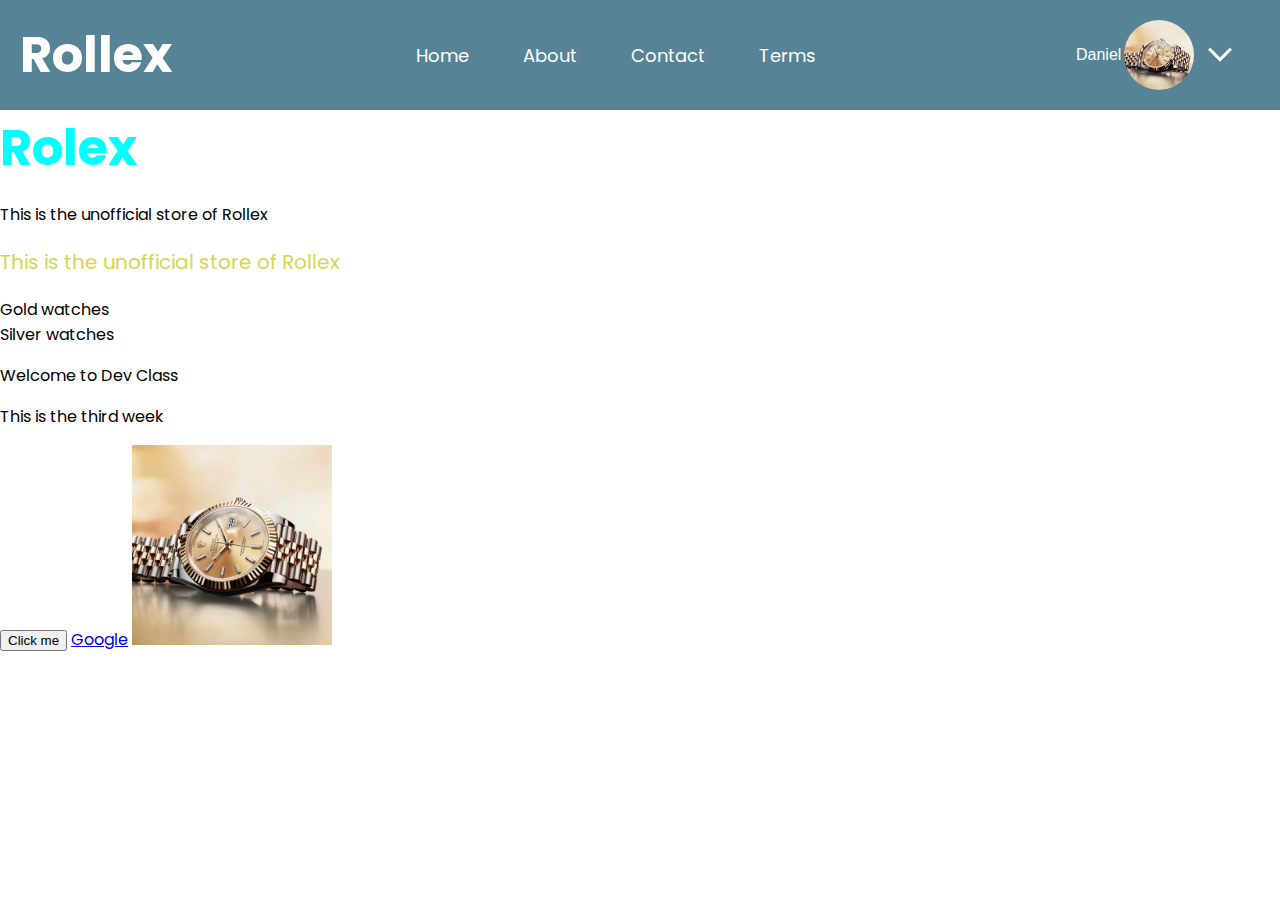
<file: index.html>
<!DOCTYPE html>
<html lang="en">

<head>
    <meta charset="UTF-8">
    <meta name="viewport" content="width=device-width, initial-scale=1.0">
    <title>Document</title>
    <link rel="preconnect" href="https://fonts.googleapis.com">
    <link rel="preconnect" href="https://fonts.gstatic.com" crossorigin>
    <link
        href="https://fonts.googleapis.com/css2?family=Poppins:ital,wght@0,100;0,200;0,300;0,400;0,500;0,600;0,700;0,800;0,900;1,100;1,200;1,300;1,400;1,500;1,600;1,700;1,800;1,900&display=swap"
        rel="stylesheet">
    <link rel="stylesheet" href="./styles/header.css">
    <link rel="stylesheet" href="./styles/index.css">
    <title>Document</title>

    <!-- <style>
        h1 {
            color: aqua;
            font-size: 50px;
        }
    </style> -->

</head>

<body>
    <header>
        <h1>Rollex</h1>


        <nav>
            <ul>
                <li>
                    <a href="index.html">Home</a>
                </li>

                <li>
                    <a href="about.html">About</a>
                </li>

                <li>
                    <a href="contact.html">Contact</a>
                </li>

                <li>
                    <a href="terms.html">Terms</a>
                </li>
            </ul>
        </nav>

        <button class="profile">
            <p>Daniel</p>
            <img src="./Gold rolex.webp" alt="profile">
            <svg xmlns="http://www.w3.org/2000/svg" height="48" viewBox="0 -960 960 960" width="48">
                <path d="M480-345 240-585l43-43 197 198 197-197 43 43-240 239Z" />
            </svg>

        </button>

        <button class="hamburger">
            <svg xmlns="http://www.w3.org/2000/svg" height="48" viewBox="0 -960 960 960" width="48">
                <path d="M120-240v-60h720v60H120Zm0-210v-60h720v60H120Zm0-210v-60h720v60H120Z" />
            </svg>
        </button>

    </header>

    <main>
        <h1>Rolex</h1>
        <p>This is the unofficial store of Rollex</p>
        <p style="color: #d5d555; font-size: 20px;">This is the unofficial store of Rollex</p>

        <u1>
            <li>Gold watches</li>
            <li>Silver watches</li>

        </u1>

        <p>Welcome to Dev Class</p>

        <p>This is the third week</p>



        <!-- <ol>
            <li>Brown watches</li>
            <li>White watches</li>
        </ol> -->

        <button>Click me</button>

        <a href="https://www.google.com">Google</a>

        <img src="./Gold rolex.webp" alt="ROLEX" width="200px" height="200px">
        <!-- <img src= "../Gold rolex.webp" alt= "">-->



    </main>

    <footer>

    </footer>

</body>

</html>
</file>
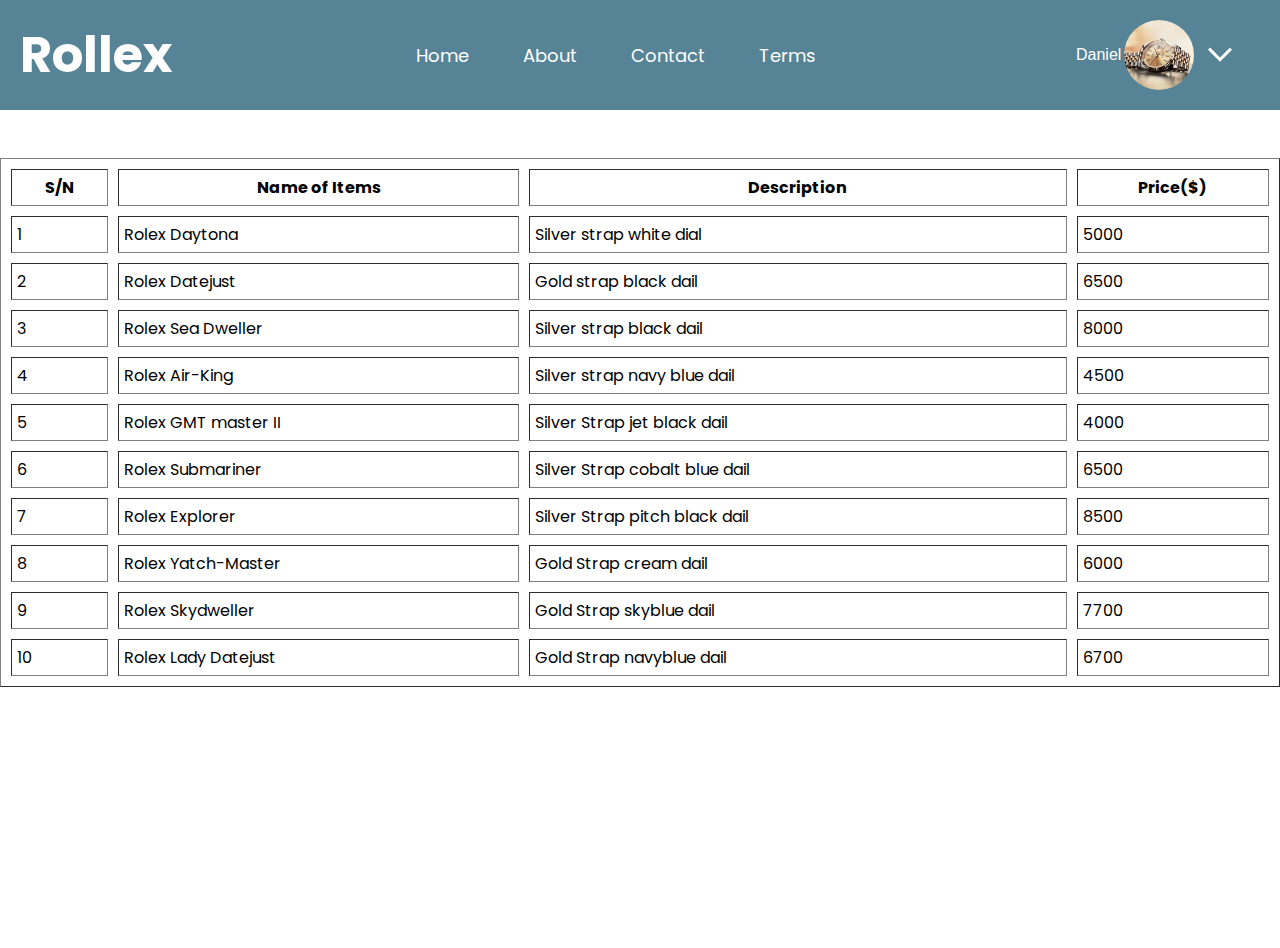
<file: about.html>
<!DOCTYPE html>
<html lang="en">

<head>
    <meta charset="UTF-8">
    <meta name="viewport" content="width=device-width, initial-scale=1.0">
    <title>Document</title>
    <link rel="preconnect" href="https://fonts.googleapis.com">
    <link rel="preconnect" href="https://fonts.gstatic.com" crossorigin>
    <link
        href="https://fonts.googleapis.com/css2?family=Poppins:ital,wght@0,100;0,200;0,300;0,400;0,500;0,600;0,700;0,800;0,900;1,100;1,200;1,300;1,400;1,500;1,600;1,700;1,800;1,900&display=swap"
        rel="stylesheet">
    <link rel="stylesheet" href="./styles/header.css">
    <title>About Us</title>

</head>

<body>
    <header>
        <h1>Rollex</h1>

        <nav>
            <ul>
                <li>
                    <a href="index.html">Home</a>
                </li>
                <li>
                    <a href="about.html">About</a>
                </li>
                <li>
                    <a href="contact.html">Contact</a>
                </li>
                <li>
                    <a href="terms.html">Terms</a>
                </li>
            </ul>
        </nav>

        <button class="profile">
            <p>Daniel</p>
            <img src="./Gold rolex.webp" alt="profile">
            <svg xmlns="http://www.w3.org/2000/svg" height="48" viewBox="0 -960 960 960" width="48">
                <path d="M480-345 240-585l43-43 197 198 197-197 43 43-240 239Z" />
            </svg>
        </button>

        <button class="hamburger">
            <svg xmlns="http://www.w3.org/2000/svg" height="48" viewBox="0 -960 960 960" width="48">
                <path d="M120-240v-60h720v60H120Zm0-210v-60h720v60H120Zm0-210v-60h720v60H120Z" />
            </svg>
        </button>


    </header>
    <h1>About page</h1>
    <main>
        <table border="1" cellspacing="10px" cellpadding="5px" width="100%">
            <thead>
                <tr>
                    <th>S/N</th>
                    <th>Name of Items</th>
                    <th>Description</th>
                    <th>Price($)</th>
                </tr>
            </thead>

            <tbody>
                <tr>
                    <td>1</td>
                    <td>Rolex Daytona</td>
                    <td>Silver strap white dial</td>
                    <td>5000</td>
                </tr>
                <tr>
                    <td>2</td>
                    <td>Rolex Datejust</td>
                    <td>Gold strap black dail</td>
                    <td>6500</td>
                </tr>
                <tr>
                    <td>3</td>
                    <td>Rolex Sea Dweller</td>
                    <td>Silver strap black dail</td>
                    <td>8000</td>
                </tr>
                <tr>
                    <td>4</td>
                    <td>Rolex Air-King</td>
                    <td>Silver strap navy blue dail</td>
                    <td>4500</td>
                </tr>
                <tr>
                    <td>5</td>
                    <td>Rolex GMT master II</td>
                    <td>Silver Strap jet black dail</td>
                    <td>4000</td>
                </tr>
                <tr>
                    <td>6</td>
                    <td>Rolex Submariner</td>
                    <td>Silver Strap cobalt blue dail</td>
                    <td>6500</td>
                </tr>
                <tr>
                    <td>7</td>
                    <td>Rolex Explorer</td>
                    <td>Silver Strap pitch black dail</td>
                    <td>8500</td>
                </tr>
                <tr>
                    <td>8</td>
                    <td>Rolex Yatch-Master</td>
                    <td>Gold Strap cream dail</td>
                    <td>6000</td>
                </tr>
                <tr>
                    <td>9</td>
                    <td>Rolex Skydweller</td>
                    <td>Gold Strap skyblue dail</td>
                    <td>7700</td>
                </tr>
                <tr>
                    <td>10</td>
                    <td>Rolex Lady Datejust</td>
                    <td>Gold Strap navyblue dail</td>
                    <td>6700</td>
                </tr>



            </tbody>



        </table>
    </main>


</body>

</html>
</file>
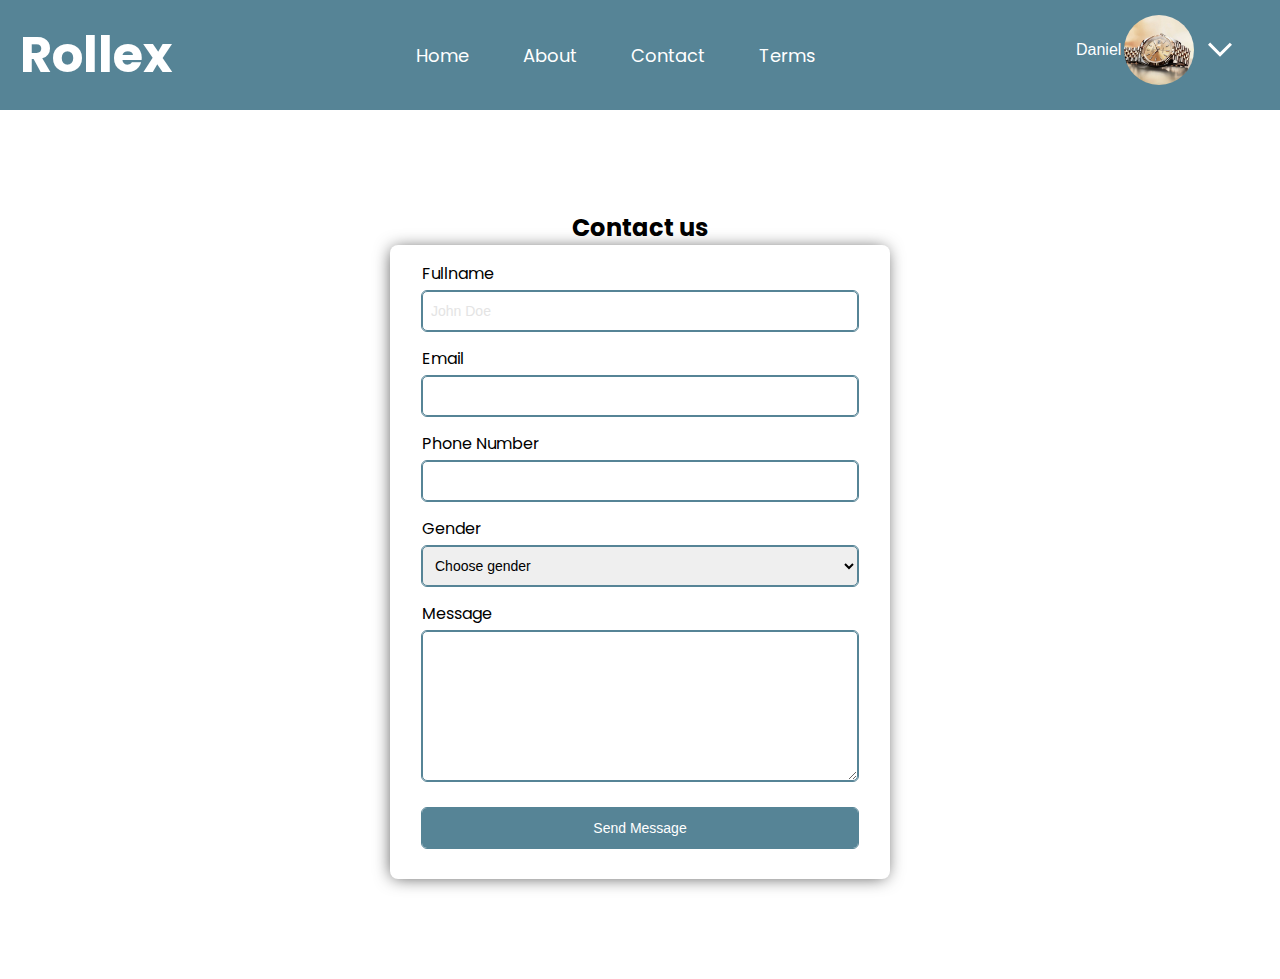
<file: contact.html>
<!DOCTYPE html>
<html lang="en">

<head>
    <meta charset="UTF-8">
    <meta name="viewport" content="width=device-width, initial-scale=1.0">
    <title>Document</title>
    <link rel="preconnect" href="https://fonts.googleapis.com">
    <link rel="preconnect" href="https://fonts.gstatic.com" crossorigin>
    <link
        href="https://fonts.googleapis.com/css2?family=Poppins:ital,wght@0,100;0,200;0,300;0,400;0,500;0,600;0,700;0,800;0,900;1,100;1,200;1,300;1,400;1,500;1,600;1,700;1,800;1,900&display=swap"
        rel="stylesheet">
    <link rel="stylesheet" href="./styles/header.css">
    <link rel="stylesheet" href="./styles/contact.css">
    <title>Contact Us</title>
</head>

<body>

    <header>
        <h1>Rollex</h1>

        <nav>
            <ul>
                <li>
                    <a href="index.html">Home</a>
                </li>
                <li>
                    <a href="about.html">About</a>
                </li>
                <li>
                    <a href="contact.html">Contact</a>
                </li>
                <li>
                    <a href="terms.html">Terms</a>
                </li>
            </ul>
        </nav>



        <button class="profile">
            <p>Daniel</p>
            <img src="./Gold rolex.webp" alt="profile">
            <svg xmlns="http://www.w3.org/2000/svg" height="48" viewBox="0 -960 960 960" width="48">
                <path d="M480-345 240-585l43-43 197 198 197-197 43 43-240 239Z" />
            </svg>
        </button>

        <button class="hamburger">
            <svg xmlns="http://www.w3.org/2000/svg" height="48" viewBox="0 -960 960 960" width="48">
                <path d="M120-240v-60h720v60H120Zm0-210v-60h720v60H120Zm0-210v-60h720v60H120Z" />
            </svg>
        </button>


    </header>

    <main>
        <h2>Contact us</h2>

        <form action="">
            <label for="fullname">Fullname</label> <br>
            <input type="text" placeholder="John Doe" required> <br>
            <label for="email">Email</label> <br>
            <input type="email" name="email" id="email" required> <br>
            <label for="phone">Phone Number</label> <br>
            <input type="tel" name="phone" id="phone"> <br>
            <label for="gender">Gender</label> <br>
            <select name="gender" id="gender">
                <option value="" disabled selected>Choose gender</option>
                <option value="Male">Male</option>
                <option value="Female">Female</option>
            </select> <br>
            <label for="message">Message</label><br>
            <textarea name="message" id="message" cols="30" rows="10" required></textarea> <br>

            <!--<input type="submit" value="Send Message"> -->
            <button>Send Message</button>
        </form>



    </main>


</body>

</html>
</file>
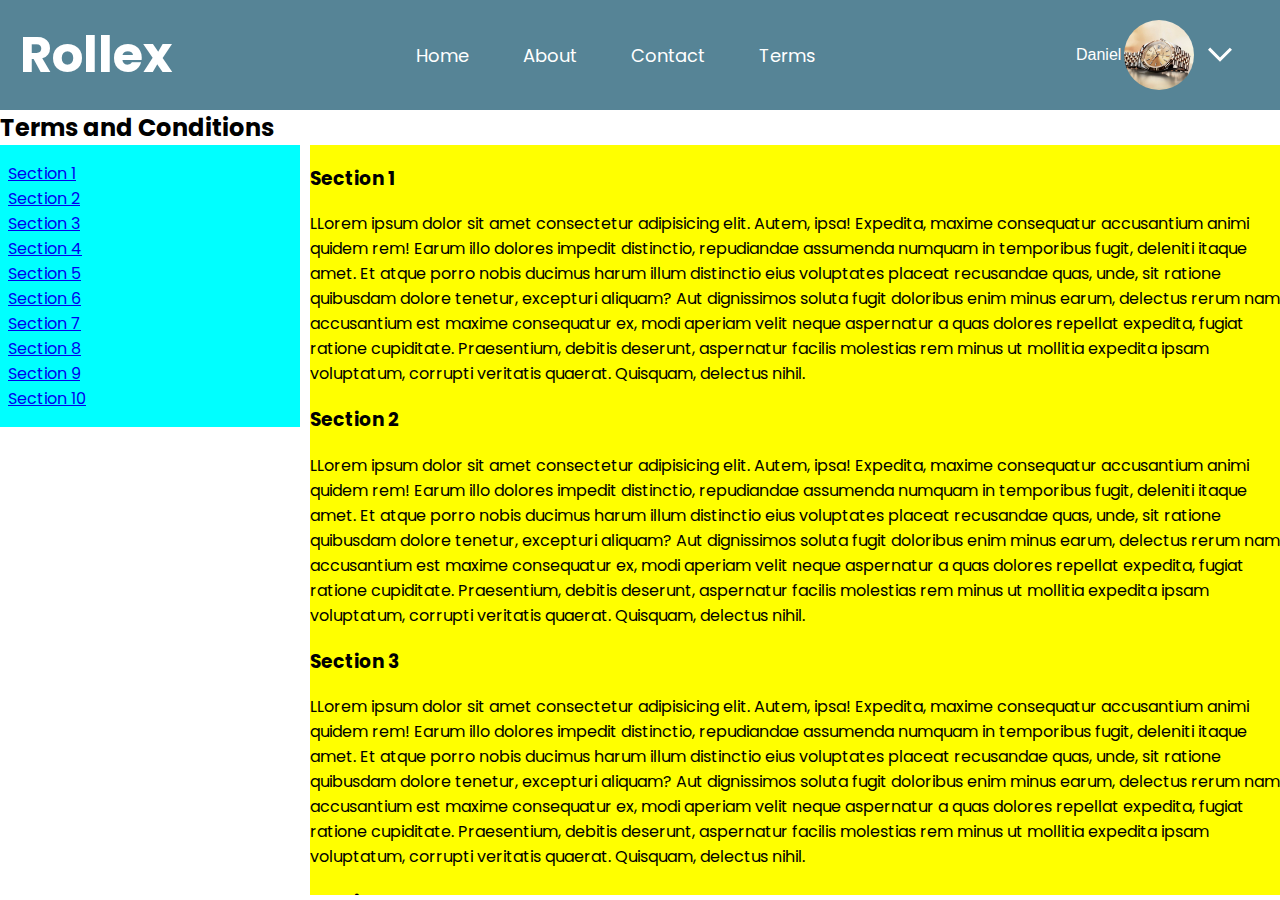
<file: terms.html>
<!DOCTYPE html>
<html lang="en">

<head>
    <meta charset="UTF-8">
    <meta name="viewport" content="width=device-width, initial-scale=1.0">
    <title>Document</title>
    <link rel="preconnect" href="https://fonts.googleapis.com">
    <link rel="preconnect" href="https://fonts.gstatic.com" crossorigin>
    <link
        href="https://fonts.googleapis.com/css2?family=Poppins:ital,wght@0,100;0,200;0,300;0,400;0,500;0,600;0,700;0,800;0,900;1,100;1,200;1,300;1,400;1,500;1,600;1,700;1,800;1,900&display=swap"
        rel="stylesheet">
    <link rel="stylesheet" href="./styles/header.css">
    <link rel="stylesheet" href="./styles/terms.css">

    <title>Terms</title>

</head>

<body>
    <header>
        <h1>Rollex</h1>

        <nav>
            <ul>
                <li>
                    <a href="index.html">Home</a>
                </li>
                <li>
                    <a href="about.html">About</a>
                </li>
                <li>
                    <a href="contact.html">Contact</a>
                </li>
                <li>
                    <a href="terms.html">Terms</a>
                </li>
            </ul>
        </nav>


        <button class="profile">
            <p>Daniel</p>
            <img src="./Gold rolex.webp" alt="profile">
            <svg xmlns="http://www.w3.org/2000/svg" height="48" viewBox="0 -960 960 960" width="48">
                <path d="M480-345 240-585l43-43 197 198 197-197 43 43-240 239Z" />
            </svg>
        </button>

        <button class="hamburger">
            <svg xmlns="http://www.w3.org/2000/svg" height="48" viewBox="0 -960 960 960" width="48">
                <path d="M120-240v-60h720v60H120Zm0-210v-60h720v60H120Zm0-210v-60h720v60H120Z" />
            </svg>
        </button>


    </header>

    <main>
        <h2>Terms and Conditions</h2>

        <div class="container">
            <aside>
                <!-- <nav>
                    <ul>
                            <li> -->
                <a href="#section1">Section 1</a>
                <a href="#section2">Section 2</a>
                <a href="#section3">Section 3</a>
                <a href="#section4">Section 4</a>
                <a href="#section5">Section 5</a>
                <a href="#section6">Section 6</a>
                <a href="#section7">Section 7</a>
                <a href="#section8">Section 8</a>
                <a href="#section9">Section 9</a>
                <a href="#section10">Section 10</a>
                <!-- </li>
                    </ul>
                    </nav> -->
            </aside>

            <div class="section">
                <div id="section1">
                    <h3>Section 1</h3>
                    <p>
                        LLorem ipsum dolor sit amet consectetur adipisicing elit. Autem, ipsa! Expedita, maxime
                        consequatur accusantium animi quidem rem! Earum illo dolores impedit distinctio, repudiandae
                        assumenda numquam in temporibus fugit, deleniti itaque amet. Et atque porro nobis ducimus harum
                        illum distinctio eius voluptates placeat recusandae quas, unde, sit ratione quibusdam dolore
                        tenetur, excepturi aliquam? Aut dignissimos soluta fugit doloribus enim minus earum, delectus
                        rerum nam accusantium est maxime consequatur ex, modi aperiam velit neque aspernatur a quas
                        dolores repellat expedita, fugiat ratione cupiditate. Praesentium, debitis deserunt, aspernatur
                        facilis molestias rem minus ut mollitia expedita ipsam voluptatum, corrupti veritatis quaerat.
                        Quisquam, delectus nihil.
                    </p>
                </div>
                <div id="section2">
                    <h3>Section 2</h3>
                    <p>
                        LLorem ipsum dolor sit amet consectetur adipisicing elit. Autem, ipsa! Expedita, maxime
                        consequatur accusantium animi quidem rem! Earum illo dolores impedit distinctio, repudiandae
                        assumenda numquam in temporibus fugit, deleniti itaque amet. Et atque porro nobis ducimus harum
                        illum distinctio eius voluptates placeat recusandae quas, unde, sit ratione quibusdam dolore
                        tenetur, excepturi aliquam? Aut dignissimos soluta fugit doloribus enim minus earum, delectus
                        rerum nam accusantium est maxime consequatur ex, modi aperiam velit neque aspernatur a quas
                        dolores repellat expedita, fugiat ratione cupiditate. Praesentium, debitis deserunt, aspernatur
                        facilis molestias rem minus ut mollitia expedita ipsam voluptatum, corrupti veritatis quaerat.
                        Quisquam, delectus nihil.
                    </p>
                </div>
                <div id="section3">
                    <h3>Section 3</h3>
                    <p>
                        LLorem ipsum dolor sit amet consectetur adipisicing elit. Autem, ipsa! Expedita, maxime
                        consequatur accusantium animi quidem rem! Earum illo dolores impedit distinctio, repudiandae
                        assumenda numquam in temporibus fugit, deleniti itaque amet. Et atque porro nobis ducimus harum
                        illum distinctio eius voluptates placeat recusandae quas, unde, sit ratione quibusdam dolore
                        tenetur, excepturi aliquam? Aut dignissimos soluta fugit doloribus enim minus earum, delectus
                        rerum nam accusantium est maxime consequatur ex, modi aperiam velit neque aspernatur a quas
                        dolores repellat expedita, fugiat ratione cupiditate. Praesentium, debitis deserunt, aspernatur
                        facilis molestias rem minus ut mollitia expedita ipsam voluptatum, corrupti veritatis quaerat.
                        Quisquam, delectus nihil.
                    </p>
                </div>
                <div id="section4">
                    <h3>Section 4</h3>
                    <p>
                        LLorem ipsum dolor sit amet consectetur adipisicing elit. Autem, ipsa! Expedita, maxime
                        consequatur accusantium animi quidem rem! Earum illo dolores impedit distinctio, repudiandae
                        assumenda numquam in temporibus fugit, deleniti itaque amet. Et atque porro nobis ducimus harum
                        illum distinctio eius voluptates placeat recusandae quas, unde, sit ratione quibusdam dolore
                        tenetur, excepturi aliquam? Aut dignissimos soluta fugit doloribus enim minus earum, delectus
                        rerum nam accusantium est maxime consequatur ex, modi aperiam velit neque aspernatur a quas
                        dolores repellat expedita, fugiat ratione cupiditate. Praesentium, debitis deserunt, aspernatur
                        facilis molestias rem minus ut mollitia expedita ipsam voluptatum, corrupti veritatis quaerat.
                        Quisquam, delectus nihil.
                    </p>
                </div>
                <div id="section5">
                    <h3>Section 5</h3>
                    <p>
                        LLorem ipsum dolor sit amet consectetur adipisicing elit. Autem, ipsa! Expedita, maxime
                        consequatur accusantium animi quidem rem! Earum illo dolores impedit distinctio, repudiandae
                        assumenda numquam in temporibus fugit, deleniti itaque amet. Et atque porro nobis ducimus harum
                        illum distinctio eius voluptates placeat recusandae quas, unde, sit ratione quibusdam dolore
                        tenetur, excepturi aliquam? Aut dignissimos soluta fugit doloribus enim minus earum, delectus
                        rerum nam accusantium est maxime consequatur ex, modi aperiam velit neque aspernatur a quas
                        dolores repellat expedita, fugiat ratione cupiditate. Praesentium, debitis deserunt, aspernatur
                        facilis molestias rem minus ut mollitia expedita ipsam voluptatum, corrupti veritatis quaerat.
                        Quisquam, delectus nihil.
                    </p>
                </div>
                <div id="section6">
                    <h3>Section 6</h3>
                    <p>
                        LLorem ipsum dolor sit amet consectetur adipisicing elit. Autem, ipsa! Expedita, maxime
                        consequatur accusantium animi quidem rem! Earum illo dolores impedit distinctio, repudiandae
                        assumenda numquam in temporibus fugit, deleniti itaque amet. Et atque porro nobis ducimus harum
                        illum distinctio eius voluptates placeat recusandae quas, unde, sit ratione quibusdam dolore
                        tenetur, excepturi aliquam? Aut dignissimos soluta fugit doloribus enim minus earum, delectus
                        rerum nam accusantium est maxime consequatur ex, modi aperiam velit neque aspernatur a quas
                        dolores repellat expedita, fugiat ratione cupiditate. Praesentium, debitis deserunt, aspernatur
                        facilis molestias rem minus ut mollitia expedita ipsam voluptatum, corrupti veritatis quaerat.
                        Quisquam, delectus nihil.
                    </p>
                </div>
                <div id="section7">
                    <h3>Section 7</h3>
                    <p>
                        LLorem ipsum dolor sit amet consectetur adipisicing elit. Autem, ipsa! Expedita, maxime
                        consequatur accusantium animi quidem rem! Earum illo dolores impedit distinctio, repudiandae
                        assumenda numquam in temporibus fugit, deleniti itaque amet. Et atque porro nobis ducimus harum
                        illum distinctio eius voluptates placeat recusandae quas, unde, sit ratione quibusdam dolore
                        tenetur, excepturi aliquam? Aut dignissimos soluta fugit doloribus enim minus earum, delectus
                        rerum nam accusantium est maxime consequatur ex, modi aperiam velit neque aspernatur a quas
                        dolores repellat expedita, fugiat ratione cupiditate. Praesentium, debitis deserunt, aspernatur
                        facilis molestias rem minus ut mollitia expedita ipsam voluptatum, corrupti veritatis quaerat.
                        Quisquam, delectus nihil.
                    </p>
                </div>
                <div id="section8">
                    <h3>Section 8</h3>
                    <p>
                        LLorem ipsum dolor sit amet consectetur adipisicing elit. Autem, ipsa! Expedita, maxime
                        consequatur accusantium animi quidem rem! Earum illo dolores impedit distinctio, repudiandae
                        assumenda numquam in temporibus fugit, deleniti itaque amet. Et atque porro nobis ducimus harum
                        illum distinctio eius voluptates placeat recusandae quas, unde, sit ratione quibusdam dolore
                        tenetur, excepturi aliquam? Aut dignissimos soluta fugit doloribus enim minus earum, delectus
                        rerum nam accusantium est maxime consequatur ex, modi aperiam velit neque aspernatur a quas
                        dolores repellat expedita, fugiat ratione cupiditate. Praesentium, debitis deserunt, aspernatur
                        facilis molestias rem minus ut mollitia expedita ipsam voluptatum, corrupti veritatis quaerat.
                        Quisquam, delectus nihil.
                    </p>
                </div>
                <div id="section9">
                    <h3>Section 9</h3>
                    <p>
                        LLorem ipsum dolor sit amet consectetur adipisicing elit. Autem, ipsa! Expedita, maxime
                        consequatur accusantium animi quidem rem! Earum illo dolores impedit distinctio, repudiandae
                        assumenda numquam in temporibus fugit, deleniti itaque amet. Et atque porro nobis ducimus harum
                        illum distinctio eius voluptates placeat recusandae quas, unde, sit ratione quibusdam dolore
                        tenetur, excepturi aliquam? Aut dignissimos soluta fugit doloribus enim minus earum, delectus
                        rerum nam accusantium est maxime consequatur ex, modi aperiam velit neque aspernatur a quas
                        dolores repellat expedita, fugiat ratione cupiditate. Praesentium, debitis deserunt, aspernatur
                        facilis molestias rem minus ut mollitia expedita ipsam voluptatum, corrupti veritatis quaerat.
                        Quisquam, delectus nihil.
                    </p>
                </div>
                <div id="section10">
                    <h3>Section 10</h3>
                    <p>
                        LLorem ipsum dolor sit amet consectetur adipisicing elit. Autem, ipsa! Expedita, maxime
                        consequatur accusantium animi quidem rem! Earum illo dolores impedit distinctio, repudiandae
                        assumenda numquam in temporibus fugit, deleniti itaque amet. Et atque porro nobis ducimus harum
                        illum distinctio eius voluptates placeat recusandae quas, unde, sit ratione quibusdam dolore
                        tenetur, excepturi aliquam? Aut dignissimos soluta fugit doloribus enim minus earum, delectus
                        rerum nam accusantium est maxime consequatur ex, modi aperiam velit neque aspernatur a quas
                        dolores repellat expedita, fugiat ratione cupiditate. Praesentium, debitis deserunt, aspernatur
                        facilis molestias rem minus ut mollitia expedita ipsam voluptatum, corrupti veritatis quaerat.
                        Quisquam, delectus nihil.
                    </p>
                </div>
            </div>
        </div>
    </main>
</body>

</html>
</file>
<file: styles/header.css>
* {
    box-sizing: border-box;
}

body {
    margin: 0;
    padding: 0;
    font-family: 'Poppins', sans-serif;
}

main {
    max-width: 100vw;
    min-height: calc(100vh - 110px);
    margin: 0;
    margin-top: 110px;
}

h1,
h2 {
    margin: 0;
}

button {
    cursor: pointer;
}

header {
    background-color: #568496;
    padding: 0px 20px;
    height: 110px;
    display: flex;
    flex-direction: row;
    align-items: center;
    justify-content: space-between;
    position: fixed;
    top: 0;
    left: 0;
    width: 100vw;
    z-index: 1;
}

header h1 {
    color: #fff;
    margin: 0;
    font-size: 50px;
}

nav ul {
    display: flex;
    justify-content: space-between;
    list-style-type: none;
    padding: 0;
    width: 400px;
}

header nav a {
    color: #fff;
    font-size: 18px;
    text-decoration: none;
}

.profile {
    display: flex;
    align-items: center;
    justify-content: space-between;
    background: transparent;
    border: none;
    width: 200px;
    height: 80px;
    padding: 0px 16px;
}

.profile p {
    color: #fff;
    font-size: 16px;
}

.profile img {
    width: 70px;
    height: 70px;
    border-radius: 50%;
}

.profile svg path {
    fill: #fff;
}

.hamburger {
    display: none;
}

/* @media screen and (max-width: 1440px) {
    header {
        background-color: yellow;
    }
}

@media screen and (max-width: 900px) {
    header {
        background-color: blue;
    }
} */

@media screen and (max-width: 576px) {
    header {
        padding: 0px 16px;
        height: 90px;
    }

    header h1 {
        font-size: 2rem;
    }

    .profile,
    header nav {
        display: none;
    }

    .hamburger {
        display: block;
        background: transparent;
        border: none;
        outline: none;
        width: 50px;
        height: 50px;
    }

    .hamburger svg {
        transform: scale(0.8);
    }

    .hamburger svg path {
        fill: #fff;
    }
}
</file>
<file: styles/index.css>
h1 {
      color: aqua;
      font-size: 50px
  }
</file>
<file: styles/contact.css>
main {
    display: flex;
    flex-direction: column;
    align-items: center;
    justify-content: center;
    padding: 100px 60px;
}

form {
    width: 500px;
    height: auto;
    padding: 16px 32px;
    border-radius: 8px;
    box-shadow: -1px 1px 17px -3px rgba(0, 0, 0, 0.75);
    -webkit-box-shadow: -1px 1px 17px -3px rgba(0, 0, 0, 0.75);
    -moz-box-shadow: -1px 1px 17px -3px rgba(0, 0, 0, 0.75);
}

form label {
    font-size: 16px;
}

form input,
form select,
form textarea,
button {
    width: 100%;
    height: 40px;
    border-radius: 5px;
    margin: 5px 0px 15px;
    border: 1px solid #568496;
    outline: 1.5px solid #568496;
    font-size: 14px;
    padding: 0px 8px;
}

/* 
form input:nth-child(3) {
    background-color: red;
} */

form input::placeholder {
    color: rgb(228, 228, 228);
}

form textarea {
    height: 150px;
    padding: 8px;
    font-family: 'Poppins', sans-serif;
}

button {
    border: none;
    background-color: #568496;
    color: #fff;
    transition: 0.5s ease;
}

button:hover {
    background-color: #456A78;
}

@media screen and (max-width: 576px) {

    main {
        padding: 100px 16px
    }

    form {
        width: 100%;
        padding: 16px 16px;
    }

}
</file>
<file: styles/terms.css>
.container {
    display: flex;
    position: relative;
}

.container aside {
    min-width: 300px;
    width: 300px;
    height: auto;
    padding: 16px 8px;
    background-color: aqua;
    display: flex;
    flex-direction: column;
    position: absolute;
}

.container .section {
    margin-left: 310px;
    height: calc(100vh - 150px);
    background-color: yellow;
    overflow-y: scroll;
}


@media screen and (max-width: 576px) {
    .container aside {
        display: none;
    }

    .container .section {
        margin-left: 0px;
    }
}
</file>
